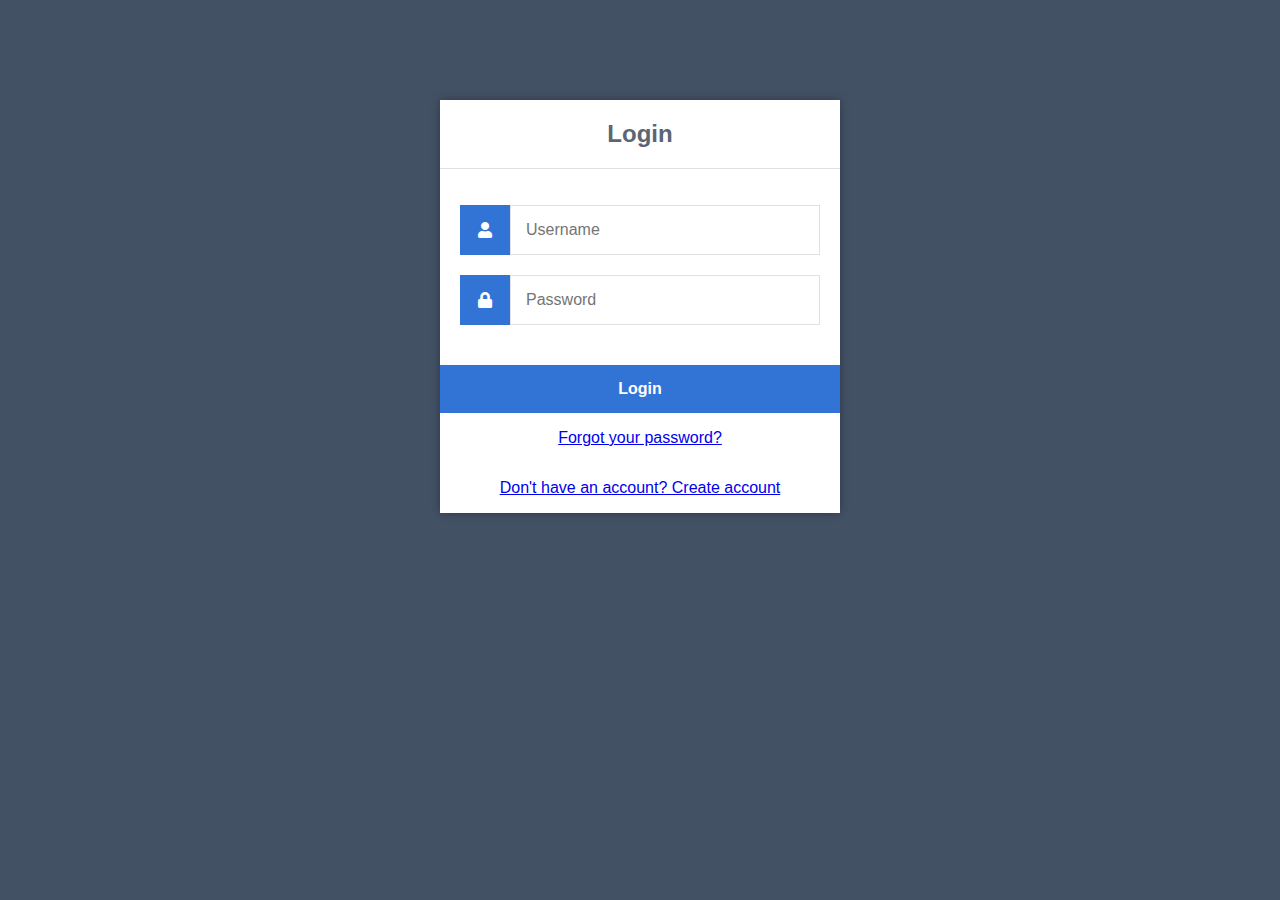
<file: index.html>
<!DOCTYPE html>
<html>
	<head>
		<meta charset="utf-8">
		<title>Login</title>
		<link rel="stylesheet" href="https://use.fontawesome.com/releases/v5.7.1/css/all.css">
        <link href="style.css" rel="stylesheet" type="text/css">
	</head>
	<body>
		<div class="login">
			<h1>Login</h1>
			<form action="authenticate.php" method="post">
				<label for="username">
					<i class="fas fa-user"></i>
				</label>
				<input type="text" name="username" placeholder="Username" id="username" required>
				<label for="password">
					<i class="fas fa-lock"></i>
				</label>
				<input type="password" name="password" placeholder="Password" id="password" required>
				<input type="submit" value="Login">
				<p class="form__text">
					<a href="#" class="form__link">Forgot your password?</a>
				</p>
				<p class="form__text">
					<a class="form__link" href="./register.html" id="linkCreateAccount">Don't have an account? Create account</a>
				</p>
			</form>
		</div>
	</body>
</html>
</file>
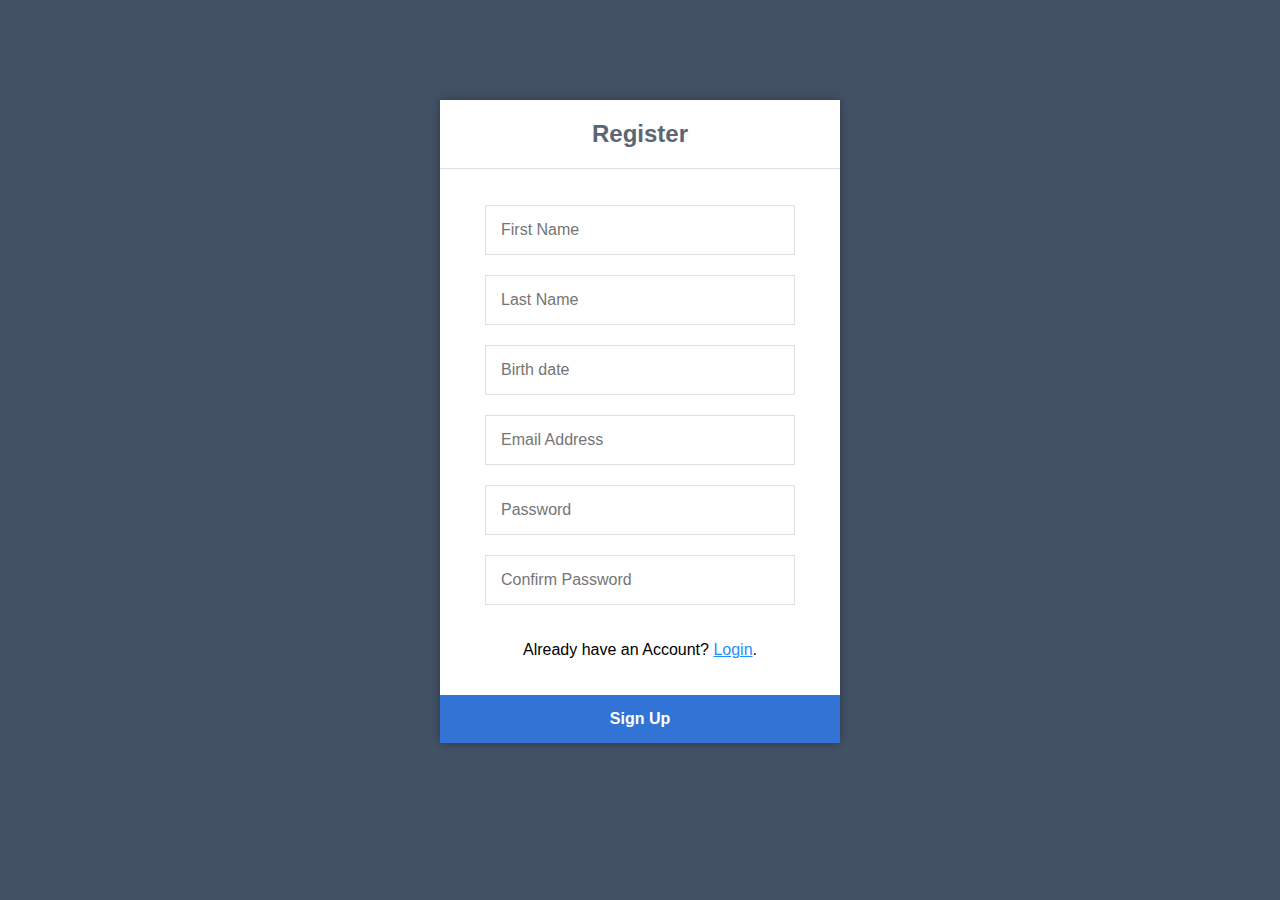
<file: register.html>
<!DOCTYPE html>
<html>
	<head>
		<meta charset="utf-8">
		<title>Register</title>
		<link rel="stylesheet" href="https://use.fontawesome.com/releases/v5.7.1/css/all.css">
        <link href="style.css" rel="stylesheet" type="text/css">
	</head>
	<body>
		<div class="login">
			<h1 class="form__title">Register</h1>
			<form action="register.php" method="post">
			
				<div class="form__message form__message--error"></div>
				
				<input type="text" placeholder="First Name" id="fname" required>
				<input type="text" placeholder="Last Name" id="lname" required>
				<input type="text" placeholder="Birth date" id="date" required>
				<input type="text" placeholder="Email Address" id="email" required>
				<input type="password" placeholder="Password" id="psw" required>
                <input type="password" placeholder="Confirm Password" id="psw-repeat" required>

				<p>Already have an Account? <a href="./index.html" style="color:dodgerblue">Login</a>.</p>

			     <input type="submit" value="Sign Up">
			  </div>
			</form>  
		</div>
	</body>
</html>
</file>
<file: style.css>
* {
    box-sizing: border-box;
    font-family: -apple-system, BlinkMacSystemFont, "segoe ui", roboto, oxygen, ubuntu, cantarell, "fira sans", "droid sans", "helvetica neue", Arial, sans-serif;
    font-size: 16px;
    -webkit-font-smoothing: antialiased;
    -moz-osx-font-smoothing: grayscale;
}
body {
    background-color: #435165;
}
.login {
    width: 400px;
    background-color: #ffffff;
    box-shadow: 0 0 9px 0 rgba(0, 0, 0, 0.3);
    margin: 100px auto;
}
.login h1 {
    text-align: center;
    color: #5b6574;
    font-size: 24px;
    padding: 20px 0 20px 0;
    border-bottom: 1px solid #dee0e4;
}
.login form {
    display: flex;
    flex-wrap: wrap;
    justify-content: center;
    padding-top: 20px;
}
.login form label {
    display: flex;
    justify-content: center;
    align-items: center;
    width: 50px;
    height: 50px;
    background-color: #3274d6;
    color: #ffffff;
}
.login form input[type="password"], .login form input[type="text"] {
    width: 310px;
    height: 50px;
    border: 1px solid #dee0e4;
    margin-bottom: 20px;
    padding: 0 15px;
}
.login form input[type="submit"] {
    width: 100%;
    padding: 15px;
   margin-top: 20px;
    background-color: #3274d6;
    border: 0;
    cursor: pointer;
    font-weight: bold;
    color: #ffffff;
    transition: background-color 0.2s;
}
.login form input[type="submit"]:hover {
  background-color: #2868c7;
    transition: background-color 0.2s;
}
.navtop {
	background-color: #2f3947;
	height: 60px;
	width: 100%;
	border: 0;
}
.navtop div {
	display: flex;
	margin: 0 auto;
	width: 1000px;
	height: 100%;
}
.navtop div h1, .navtop div a {
	display: inline-flex;
	align-items: center;
}
.navtop div h1 {
	flex: 1;
	font-size: 24px;
	padding: 0;
	margin: 0;
	color: #eaebed;
	font-weight: normal;
}
.navtop div a {
	padding: 0 20px;
	text-decoration: none;
	color: #c1c4c8;
	font-weight: bold;
}
.navtop div a i {
	padding: 2px 8px 0 0;
}
.navtop div a:hover {
	color: #eaebed;
}
body.loggedin {
	background-color: #f3f4f7;
}
.content {
	width: 1000px;
	margin: 0 auto;
}
.content h2 {
	margin: 0;
	padding: 25px 0;
	font-size: 22px;
	border-bottom: 1px solid #e0e0e3;
	color: #4a536e;
}
.content > p, .content > div {
	box-shadow: 0 0 5px 0 rgba(0, 0, 0, 0.1);
	margin: 25px 0;
	padding: 25px;
	background-color: #fff;
}
.content > p table td, .content > div table td {
	padding: 5px;
}
.content > p table td:first-child, .content > div table td:first-child {
	font-weight: bold;
	color: #4a536e;
	padding-right: 15px;
}
.content > div p {
	padding: 5px;
	margin: 0 0 10px 0;
}
</file>
